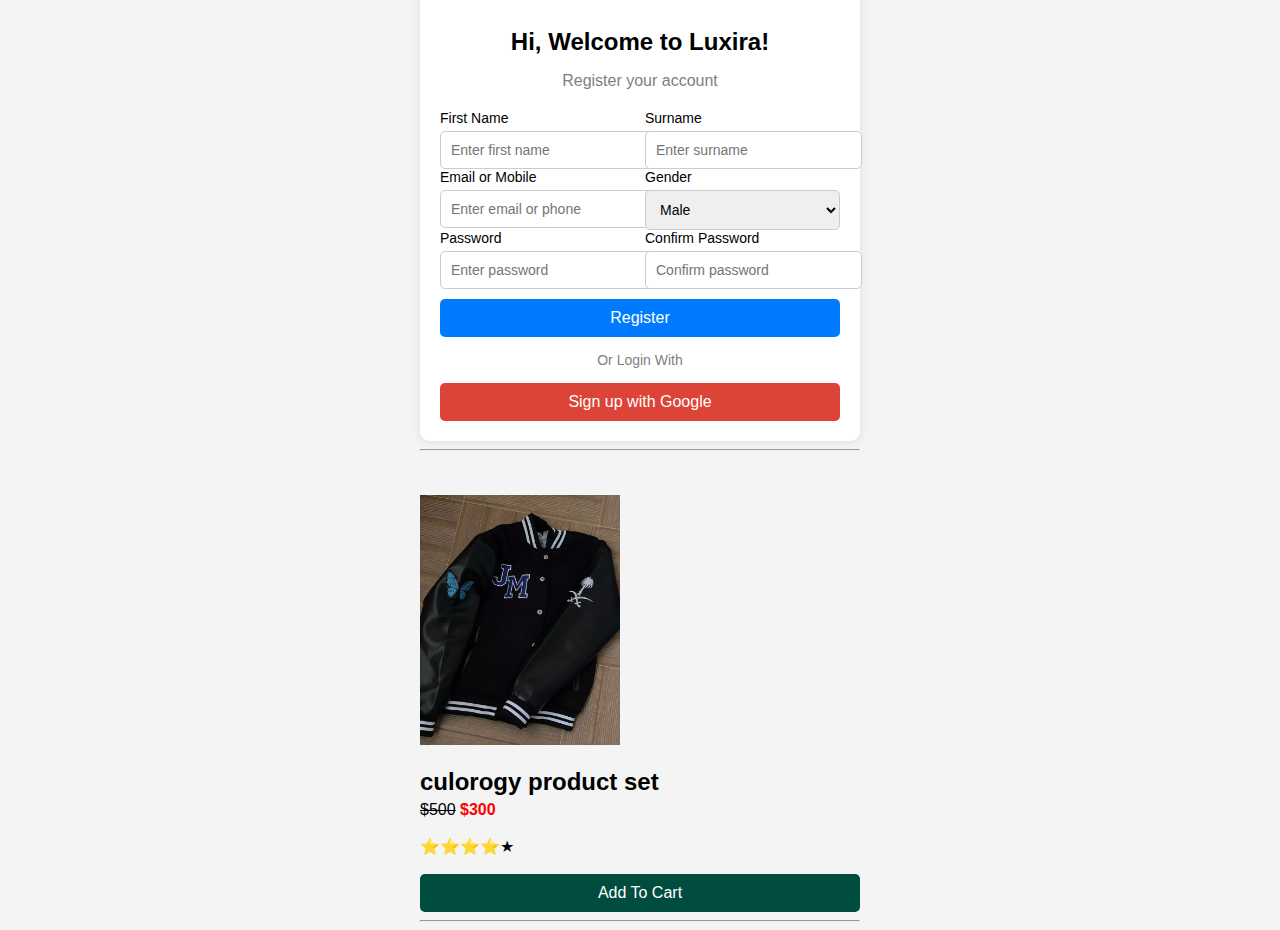
<file: Task2/index.html>
<!DOCTYPE html>
<html lang="en">
<head>
    <meta charset="UTF-8">
    <meta name="viewport" content="width=device-width, initial-scale=1.0">
    <title>Document</title>
    <link rel="stylesheet" href="./style.css">
</head>
 <body>

 <sign up page
<!-- <h1>Hi,Welcome to lurixia!</h1> 
 <body>
    <div class="container">
               <h2>Hi, Welcome to Luxira!</h2>
  <p>Register your account</p>
 <form action="#" method="POST">
                
     <div class="row">
     <div class="form-group">
                        <label>First Name</label>
                        <input type="text" placeholder="Enter first name">
                    </div>
                    <div class="form-group">
                        <label>Surname</label>
                        <input type="text" placeholder="Enter surname">
                    </div>
                </div>
    
                <div class="row">
                    <div class="form-group">
                        <label>Email or Mobile</label>
                        <input type="email" placeholder="Enter email or phone">
                    </div>
                    <div class="form-group">
                        <label>Gender</label>
                        <select>
                            <option value="male">Male</option>
                            <option value="female">Female</option>
                        </select>
                    </div>
                </div>
    
                <div class="row">
                    <div class="form-group">
                        <label>Password</label>
                        <input type="password" placeholder="Enter password">
                    </div>
                    <div class="form-group">
                        <label>Confirm Password</label>
                        <input type="password" placeholder="Confirm password">
                    </div>
                </div>
    
                <button type="submit" class="btn">Register</button>
            </form>
    
            <p class="or">Or Login With</p>
            <button class="google-btn">Sign up with Google</button>
        </div>
    </body>
    </html>
<hr>
<body > 
<!--Create The same card-->
<div ><br><br>
    <img src="photo_2025-02-02_16-40-16.jpg" width="200px">
 <div >
 <h2>culorogy product set </h2>   
<del>$500</del>
<strong style ="color:red;">$300</strong><br><br>
⭐️⭐️⭐️⭐️★<br><br>
<button>Add To Cart</button>
<hr>

</body>
</html>
</file>
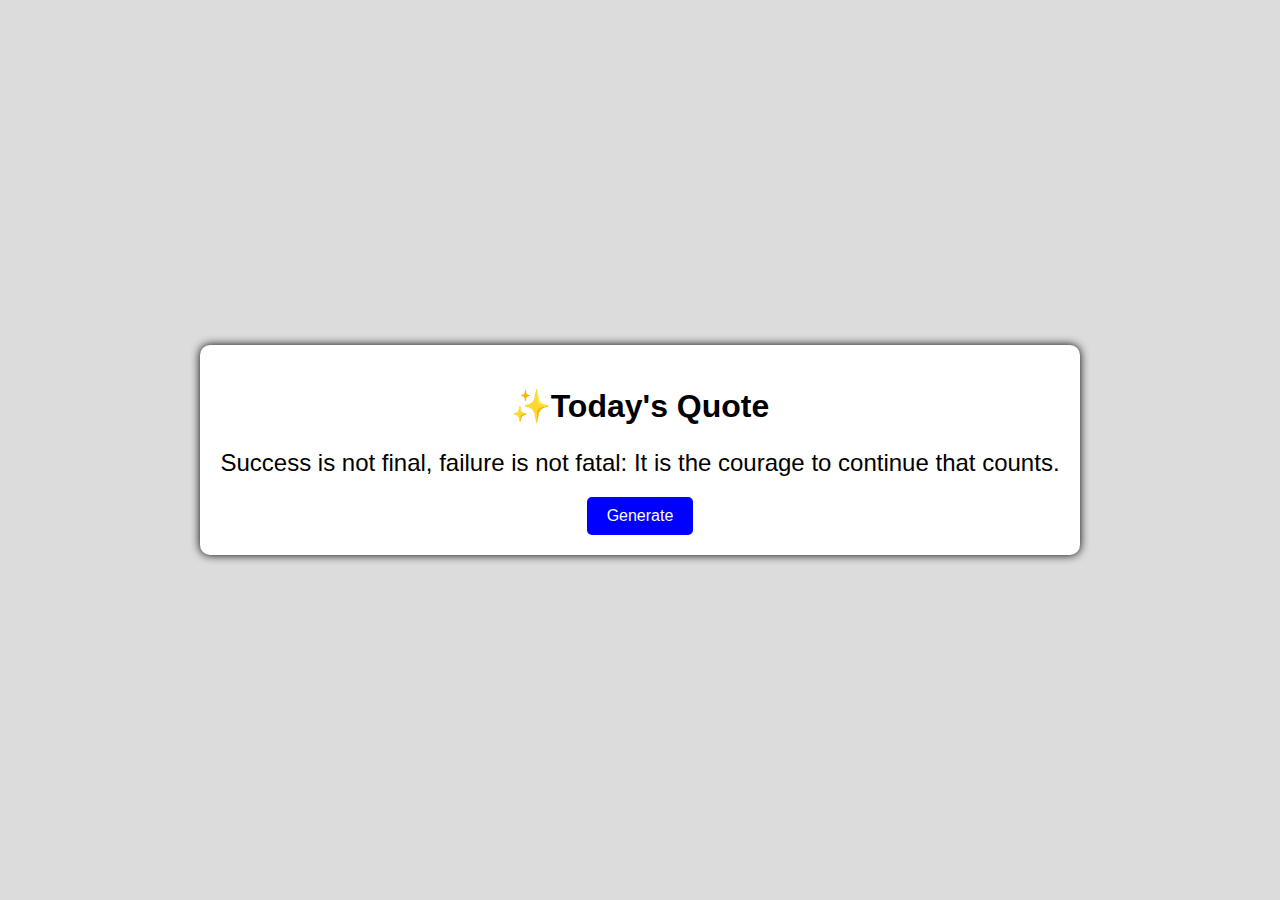
<file: task4/index.html>
<!DOCTYPE html>
<html lang="en">
<head>
    <meta charset="UTF-8">
    <meta name="viewport" content="width=device-width, initial-scale=1.0">
    <title>Document</title>
    <link rel="stylesheet" href="./style.css">
</head>
<body>
    <div class="container">
        <h1>✨Today's Quote</h1>
        <p id="quote">Success is not final, failure is not fatal: It is the courage to continue that counts.</p>
        <button id="generate">Generate</button>
    </div>
    <script src="./script.js"></script>
</body>
</html>
</file>
<file: Task2/style.css>
button{
    width: 20%;
    background-color: #004b5b;
    color: aliceblue;
    padding: 10px;
    border: none;
    border-radius: 5px;
    cursor: pointer;

}

/*2*/
body {
    font-family: Arial, sans-serif;
    background-color: #f4f4f4;
    display: flex;
    justify-content: center;
    align-items: center;
    height: 100vh;
    margin: 0;
}

.container {
    background: white;
    padding: 20px;
    width: 400px;
    box-shadow: 0 0 10px rgba(0, 0, 0, 0.1);
    border-radius: 10px;
    text-align: center;
}

h2 {
    margin-bottom: 5px;
}

p {
    color: gray;
    margin-bottom: 20px;
}

.row {
    display: flex;
    gap: 10px; /* تباعد بين الحقول */
}

.form-group {
    flex: 1;
    text-align: left;
}

label {
    display: block;
    font-size: 14px;
    margin-bottom: 5px;
}

input, select {
    width: 100%;
    padding: 10px;
    border: 1px solid #ccc;
    border-radius: 5px;
    font-size: 14px;
}

.btn {
    width: 100%;
    padding: 10px;
    background-color: #007bff;
    color: white;
    border: none;
    border-radius: 5px;
    cursor: pointer;
    font-size: 16px;
    margin-top: 10px;
}

.btn:hover {
    background-color: #0056b3;
}

.or {
    margin: 15px 0;
    font-size: 14px;
    color: gray;
}

.google-btn {
    width: 100%;
    padding: 10px;
    background-color: #db4437;
    color: white;
    border: none;
    border-radius: 5px;
    cursor: pointer;
    font-size: 16px;
}

.google-btn:hover {
    background-color: #c1351d;
}
/*3*/
button{
    background-color: #004d40;
    color : white;
    padding: 10px;
    border: none;
    cursor: pointer;
    font-size: 16px;
    width: 100%;
    border-radius: 5px;
}
</file>
<file: task4/style.css>
body {
    font-family: Arial, sans-serif;
    background-color: gainsboro;
    display: flex;
    justify-content: center;
    align-items: center;
    height: 100vh;
    margin: 0;
}

.container {
    text-align: center;
    background-color: white;
    padding: 20px;
    border-radius: 10px;
    box-shadow: 0 0 10px black;
}

h1 {
    margin-bottom: 20px;
}

#quote {
    font-size: 1.5em;
    margin-bottom: 20px;
}

button {
    padding: 10px 20px;
    font-size: 1em;
    cursor: pointer;
    border: none;
    background-color: blue;
    color: white;
    border-radius: 5px;
}

button:hover {
    background-color: darkblue;
}
</file>
